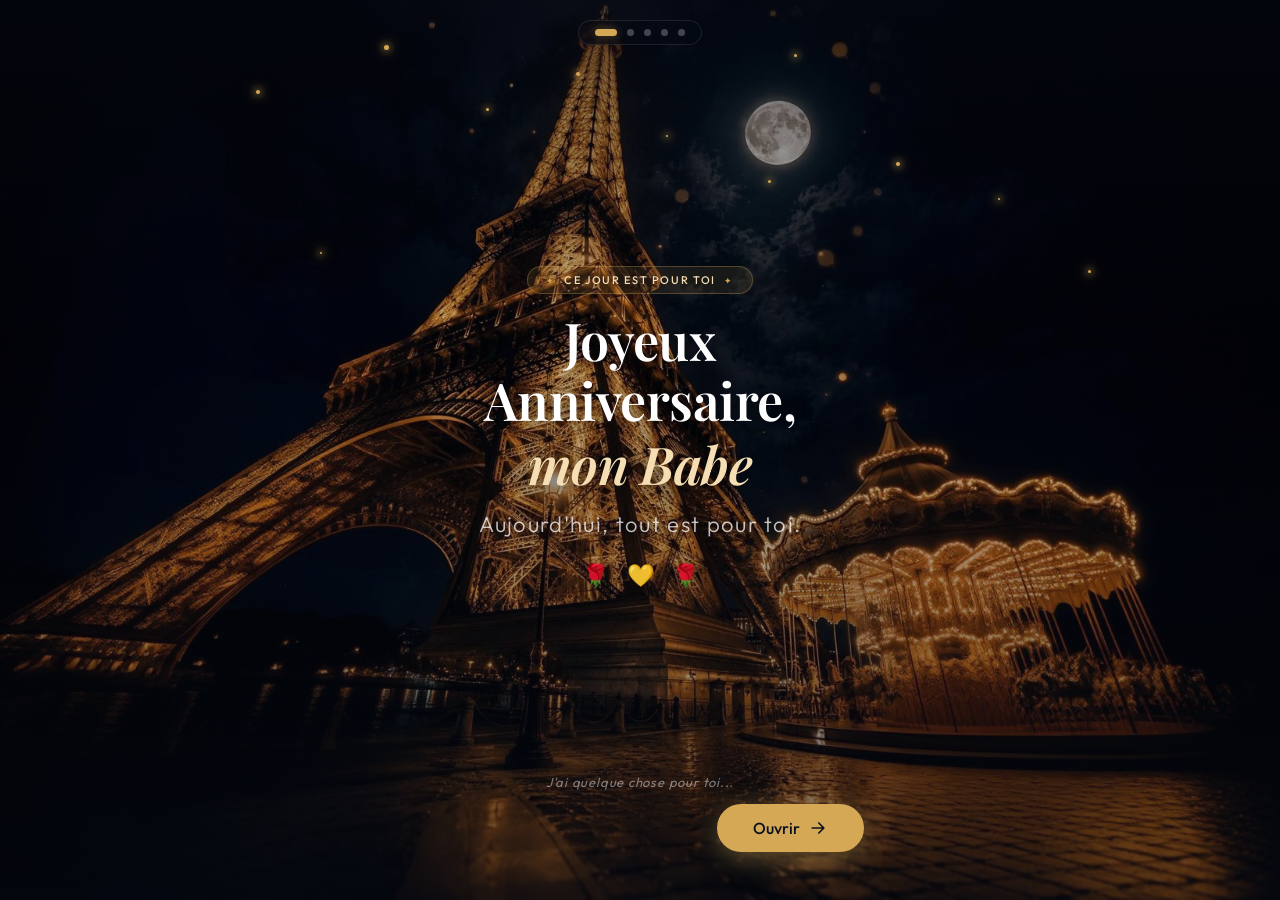
<file: app.html>
<!DOCTYPE html>
<html lang="en">
<head>
  <meta charset="UTF-8" />
  <meta name="viewport" content="width=device-width, initial-scale=1.0, viewport-fit=cover" />
  <meta name="description" content="A special birthday surprise crafted just for you, with love from Paris." />
  <title>Joyeux Anniversaire, mon Babe 🌹</title>
  <link rel="preconnect" href="https://fonts.googleapis.com" />
  <link rel="preconnect" href="https://fonts.gstatic.com" crossorigin />
  <link href="https://fonts.googleapis.com/css2?family=Outfit:wght@300;400;500;600;700&family=Inter:wght@300;400;500&family=Playfair+Display:ital,wght@0,400;0,600;1,400&display=swap" rel="stylesheet" />
  <link rel="stylesheet" href="style.css" />
</head>
<body>

  <!-- Background Layers -->
  <div class="bg-static" aria-hidden="true"></div>
  <div class="bg-sparkle" aria-hidden="true">
    <span class="sparkle-dot"></span><span class="sparkle-dot"></span>
    <span class="sparkle-dot"></span><span class="sparkle-dot"></span>
    <span class="sparkle-dot"></span><span class="sparkle-dot"></span>
    <span class="sparkle-dot"></span><span class="sparkle-dot"></span>
    <span class="sparkle-dot"></span><span class="sparkle-dot"></span>
    <span class="sparkle-dot"></span><span class="sparkle-dot"></span>
  </div>
  <div class="petals-container" id="petals-container" aria-hidden="true"></div>

  <!-- Page progress dots -->
  <nav class="page-progress" aria-label="Page navigation">
    <span class="dot dot--active" aria-label="Page 1: Welcome"></span>
    <span class="dot" aria-label="Page 2: Song"></span>
    <span class="dot" aria-label="Page 3: Cake"></span>
    <span class="dot" aria-label="Page 4: Letter"></span>
    <span class="dot" aria-label="Page 5: Surprise"></span>
  </nav>

  <main class="page-wrapper page-wrapper--hero">
    <div class="hero-content">
      <div class="hero-date-badge">
        <span class="hero-date-icon">✦</span>
        <span>Ce jour est pour toi</span>
        <span class="hero-date-icon">✦</span>
      </div>

      <h1 class="hero-title">
        Joyeux Anniversaire,<br/>
        <em class="hero-title-name">mon Babe</em>
      </h1>

      <p class="hero-subtitle">Aujourd'hui, tout est pour toi.</p>

      <div class="hero-hearts" aria-hidden="true">
        <span>🌹</span><span>💛</span><span>🌹</span>
      </div>
    </div>

    <!-- Navigation -->
    <div class="hero-nav">
      <p class="hero-nav-hint">J'ai quelque chose pour toi...</p>
      <a href="text.html" class="btn-next btn-next--hero" id="btn-enter" aria-label="Ouvrir la surprise">
        <span>Ouvrir</span>
        <svg width="20" height="20" viewBox="0 0 24 24" fill="none">
          <path d="M5 12h14M13 6l6 6-6 6" stroke="currentColor" stroke-width="2" stroke-linecap="round" stroke-linejoin="round"/>
        </svg>
      </a>
    </div>
  </main>

  <script src="script.js"></script>
</body>
</html>
</file>
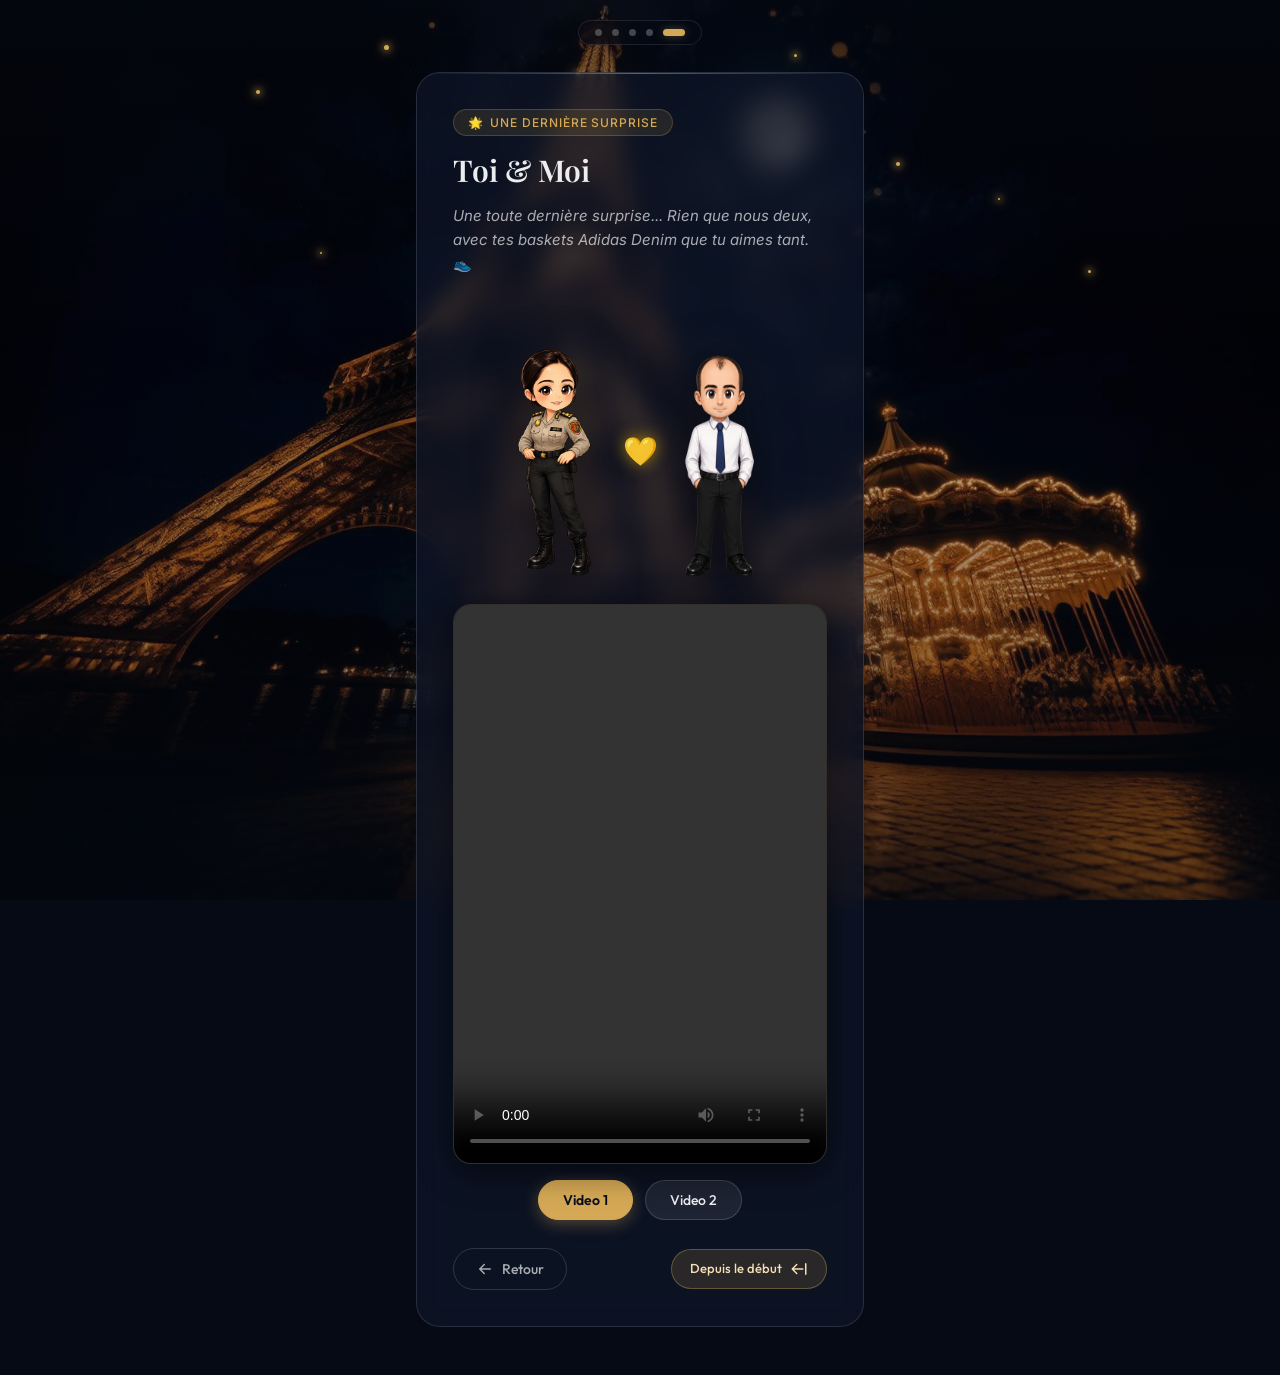
<file: chibi.html>
<!doctype html>
<html lang="en">
  <head>
    <meta charset="UTF-8" />
    <meta
      name="viewport"
      content="width=device-width, initial-scale=1.0, viewport-fit=cover"
    />
    <meta name="description" content="One last surprise — just you and me." />
    <title>Toi &amp; Moi 🌟</title>
    <link rel="preconnect" href="https://fonts.googleapis.com" />
    <link rel="preconnect" href="https://fonts.gstatic.com" crossorigin />
    <link
      href="https://fonts.googleapis.com/css2?family=Outfit:wght@300;400;500;600;700&family=Inter:wght@300;400;500&family=Playfair+Display:ital,wght@0,400;0,600;1,400&display=swap"
      rel="stylesheet"
    />
    <link rel="stylesheet" href="style.css" />
  </head>
  <body>
    <!-- Background Layers -->
    <div class="bg-static" aria-hidden="true"></div>
    <div class="bg-sparkle" aria-hidden="true">
      <span class="sparkle-dot"></span><span class="sparkle-dot"></span>
      <span class="sparkle-dot"></span><span class="sparkle-dot"></span>
      <span class="sparkle-dot"></span><span class="sparkle-dot"></span>
      <span class="sparkle-dot"></span><span class="sparkle-dot"></span>
      <span class="sparkle-dot"></span><span class="sparkle-dot"></span>
      <span class="sparkle-dot"></span><span class="sparkle-dot"></span>
    </div>
    <div
      class="petals-container"
      id="petals-container"
      aria-hidden="true"
    ></div>

    <!-- Page progress dots -->
    <nav class="page-progress" aria-label="Page navigation">
      <a href="app.html" class="dot" aria-label="Page 1: Welcome"></a>
      <a href="text.html" class="dot" aria-label="Page 2: Song"></a>
      <a href="cake.html" class="dot" aria-label="Page 3: Cake"></a>
      <a href="letter.html" class="dot" aria-label="Page 4: Letter"></a>
      <span class="dot dot--active" aria-label="Page 5: Surprise"></span>
    </nav>

    <main class="page-wrapper page-wrapper--card">
      <div class="glass-card page-card animate-enter">
        <div class="card-tag"><span>🌟</span> Une dernière surprise</div>
        <h1 class="card-title">Toi &amp; Moi</h1>
        <p class="card-lead">
          Une toute dernière surprise... Rien que nous deux, avec tes baskets
          Adidas Denim que tu aimes tant. 👟
        </p>

        <!-- Chibi couple display -->
        <div
          class="chibi-scene"
          id="chibi-scene"
          aria-label="Chibi couple illustration"
        >
          <div class="chibi-character chibi-character--girl">
            <img src="img/p2f.png" alt="Chibi Irene in Paris" />
          </div>
          <div class="chibi-heart-center" aria-hidden="true">
            <span class="chibi-heart">💛</span>
          </div>
          <div class="chibi-character chibi-character--boy">
            <img src="img/p1m.png" alt="Chibi Eugen" />
          </div>
        </div>

        <!-- Video players -->
        <div class="videos-container" style="margin-top: 16px">
          <div id="video-tab-1" class="video-wrapper">
            <div class="video-container">
              <video
                playsinline
                preload="metadata"
                controls
                aria-label="Special video surprise"
              >
                <source src="video/m1.mp4" type="video/mp4" />
                Your browser does not support the video tag.
              </video>
            </div>
          </div>

          <div id="video-tab-2" class="video-wrapper" style="display: none">
            <div class="video-container">
              <video
                playsinline
                preload="metadata"
                controls
                aria-label="Special video surprise"
              >
                <source src="video/m2.mp4" type="video/mp4" />
                Your browser does not support the video tag.
              </video>
            </div>
          </div>
        </div>

        <div class="video-tabs">
          <button class="video-tab-btn is-active" data-target="video-tab-1">
            Video 1
          </button>
          <button class="video-tab-btn" data-target="video-tab-2">
            Video 2
          </button>
        </div>

        <!-- Navigation -->
        <div class="card-nav">
          <a href="letter.html" class="btn-back" aria-label="Retour">
            <svg width="18" height="18" viewBox="0 0 24 24" fill="none">
              <path
                d="M19 12H5M11 6l-6 6 6 6"
                stroke="currentColor"
                stroke-width="2"
                stroke-linecap="round"
                stroke-linejoin="round"
              />
            </svg>
            <span>Retour</span>
          </a>
          <a
            href="index.html"
            class="btn-next btn-next--end"
            aria-label="Depuis le début"
          >
            <span>Depuis le début</span>
            <svg width="18" height="18" viewBox="0 0 24 24" fill="none">
              <path
                d="M17 12H3M9 6l-6 6 6 6M21 5v14"
                stroke="currentColor"
                stroke-width="2"
                stroke-linecap="round"
                stroke-linejoin="round"
              />
            </svg>
          </a>
        </div>
      </div>
    </main>

    <script src="script.js"></script>
  </body>
</html>
</file>
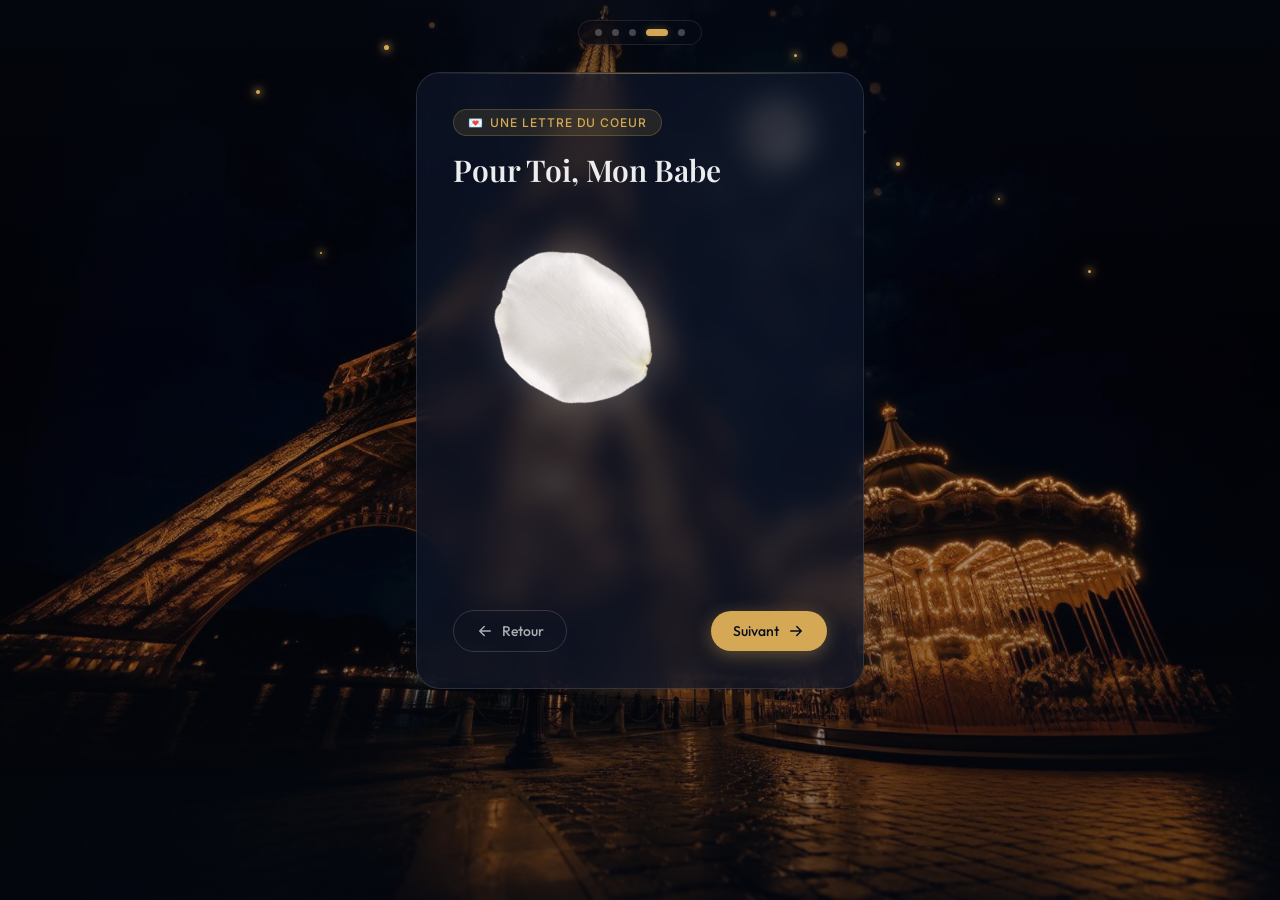
<file: letter.html>
<!doctype html>
<html lang="en">
  <head>
    <meta charset="UTF-8" />
    <meta
      name="viewport"
      content="width=device-width, initial-scale=1.0, viewport-fit=cover"
    />
    <meta
      name="description"
      content="A letter written just for you, from the heart."
    />
    <title>Une Lettre Pour Toi 💌</title>
    <link rel="preconnect" href="https://fonts.googleapis.com" />
    <link rel="preconnect" href="https://fonts.gstatic.com" crossorigin />
    <link
      href="https://fonts.googleapis.com/css2?family=Outfit:wght@300;400;500;600;700&family=Inter:wght@300;400;500&family=Playfair+Display:ital,wght@0,400;0,600;1,400&display=swap"
      rel="stylesheet"
    />
    <link rel="stylesheet" href="style.css" />
  </head>
  <body>
    <!-- Background Layers -->
    <div class="bg-static" aria-hidden="true"></div>
    <div class="bg-sparkle" aria-hidden="true">
      <span class="sparkle-dot"></span><span class="sparkle-dot"></span>
      <span class="sparkle-dot"></span><span class="sparkle-dot"></span>
      <span class="sparkle-dot"></span><span class="sparkle-dot"></span>
      <span class="sparkle-dot"></span><span class="sparkle-dot"></span>
      <span class="sparkle-dot"></span><span class="sparkle-dot"></span>
      <span class="sparkle-dot"></span><span class="sparkle-dot"></span>
    </div>
    <div
      class="petals-container"
      id="petals-container"
      aria-hidden="true"
    ></div>

    <!-- Page progress dots -->
    <nav class="page-progress" aria-label="Page navigation">
      <a href="app.html" class="dot" aria-label="Page 1: Welcome"></a>
      <a href="text.html" class="dot" aria-label="Page 2: Song"></a>
      <a href="cake.html" class="dot" aria-label="Page 3: Cake"></a>
      <span class="dot dot--active" aria-label="Page 4: Letter"></span>
      <span class="dot" aria-label="Page 5: Surprise"></span>
    </nav>

    <main class="page-wrapper page-wrapper--card">
      <div class="glass-card page-card animate-enter">
        <div class="card-tag"><span>💌</span> Une lettre du coeur</div>
        <h1 class="card-title">Pour Toi, Mon Babe</h1>

        <div class="petals-list">
          <div class="card-petal-content">
            <img
              class="card-petal-img"
              src="img/rose1.png"
              alt=""
              draggable="false"
            />
            <p class="card-petal-text">
              Chaque pétale porte <br />un peu de mon <br />amour pour <br />
              toi. 🌹
            </p>
          </div>

          <div class="card-petal-content">
            <img
              class="card-petal-img"
              src="img/rose1.png"
              alt=""
              draggable="false"
            />
            <p class="card-petal-text">
              Tu es la lumière <br />qui illumine <br />mes journées. ✨
            </p>
          </div>

          <div class="card-petal-content">
            <img
              class="card-petal-img"
              src="img/rose1.png"
              alt=""
              draggable="false"
            />
            <p class="card-petal-text">
              Même à distance, <br />mon cœur bat <br />seulement <br />pour
              toi. 💓
            </p>
          </div>
        </div>

        <!-- Navigation -->
        <div class="card-nav">
          <a href="cake.html" class="btn-back" aria-label="Retour">
            <svg width="18" height="18" viewBox="0 0 24 24" fill="none">
              <path
                d="M19 12H5M11 6l-6 6 6 6"
                stroke="currentColor"
                stroke-width="2"
                stroke-linecap="round"
                stroke-linejoin="round"
              />
            </svg>
            <span>Retour</span>
          </a>
          <a href="chibi.html" class="btn-next" aria-label="Prochaine surprise">
            <span>Suivant</span>
            <svg width="18" height="18" viewBox="0 0 24 24" fill="none">
              <path
                d="M5 12h14M13 6l6 6-6 6"
                stroke="currentColor"
                stroke-width="2"
                stroke-linecap="round"
                stroke-linejoin="round"
              />
            </svg>
          </a>
        </div>
      </div>
    </main>

    <script src="script.js"></script>
  </body>
</html>
</file>
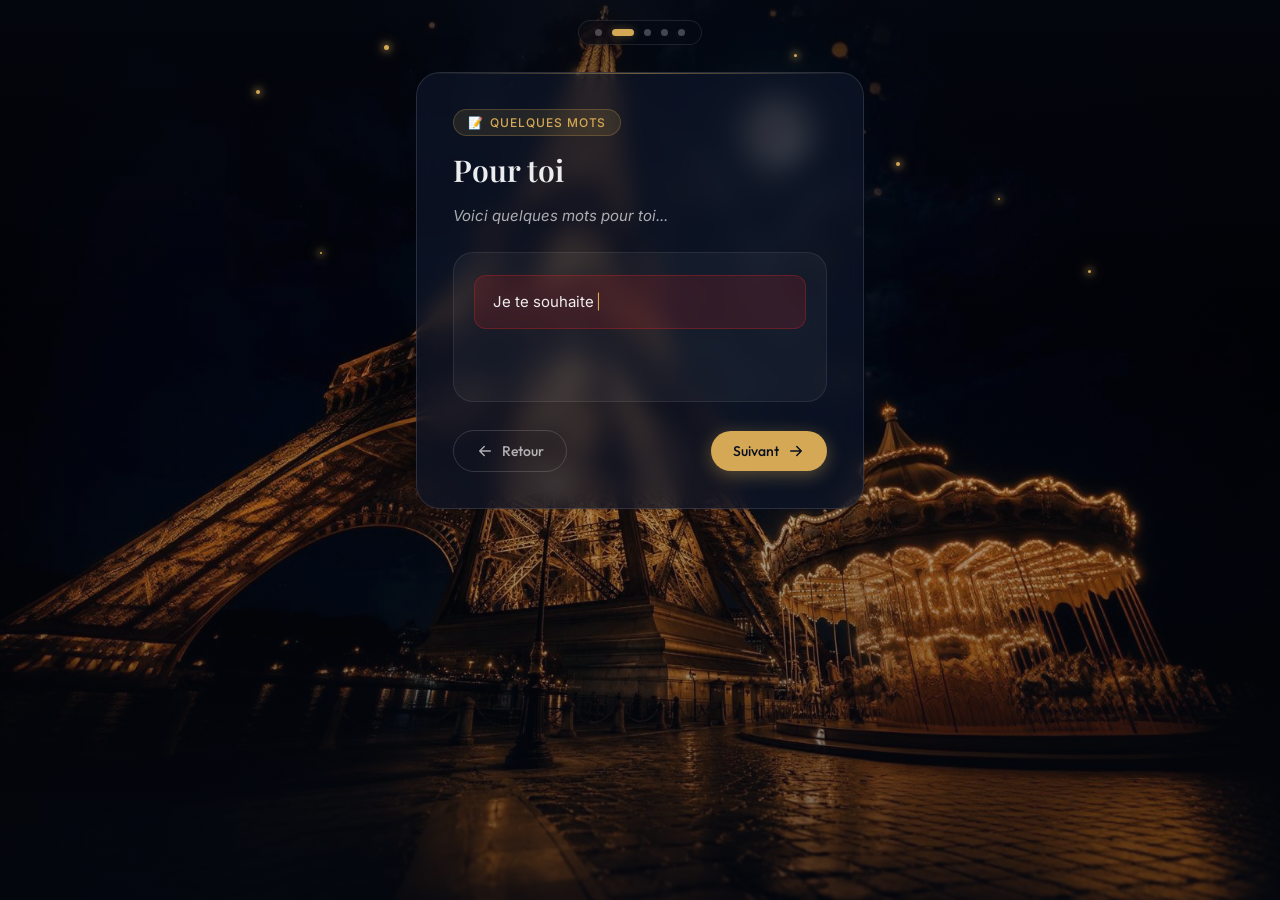
<file: text.html>
<!doctype html>
<html lang="en">
  <head>
    <meta charset="UTF-8" />
    <meta
      name="viewport"
      content="width=device-width, initial-scale=1.0, viewport-fit=cover"
    />
    <meta name="description" content="A song from the heart, just for you." />
    <title>Joyeux Anniversaire 🎵</title>
    <link rel="preconnect" href="https://fonts.googleapis.com" />
    <link rel="preconnect" href="https://fonts.gstatic.com" crossorigin />
    <link
      href="https://fonts.googleapis.com/css2?family=Outfit:wght@300;400;500;600;700&family=Inter:wght@300;400;500&family=Playfair+Display:ital,wght@0,400;0,600;1,400&display=swap"
      rel="stylesheet"
    />
    <link rel="stylesheet" href="style.css" />
  </head>
  <body>
    <!-- Background Layers -->
    <div class="bg-static" aria-hidden="true"></div>
    <div class="bg-sparkle" aria-hidden="true">
      <span class="sparkle-dot"></span><span class="sparkle-dot"></span>
      <span class="sparkle-dot"></span><span class="sparkle-dot"></span>
      <span class="sparkle-dot"></span><span class="sparkle-dot"></span>
      <span class="sparkle-dot"></span><span class="sparkle-dot"></span>
      <span class="sparkle-dot"></span><span class="sparkle-dot"></span>
      <span class="sparkle-dot"></span><span class="sparkle-dot"></span>
    </div>
    <div
      class="petals-container"
      id="petals-container"
      aria-hidden="true"
    ></div>

    <!-- Page progress dots -->
    <nav class="page-progress" aria-label="Page navigation">
      <a href="app.html" class="dot" aria-label="Page 1: Welcome"></a>
      <span class="dot dot--active" aria-label="Page 2: Song"></span>
      <span class="dot" aria-label="Page 3: Cake"></span>
      <span class="dot" aria-label="Page 4: Letter"></span>
      <span class="dot" aria-label="Page 5: Surprise"></span>
    </nav>

    <main class="page-wrapper page-wrapper--card">
      <div class="glass-card page-card animate-enter">
        <div class="card-tag"><span>📝</span> Quelques mots</div>
        <h1 class="card-title">Pour toi</h1>
        <p class="card-lead">Voici quelques mots pour toi...</p>

        <div class="typewriter-sequence" id="text-sequence">
          <div class="typewriter-block block-red">
            <p class="typewriter-text">
              Je te souhaite de toujours sourire, ton sourire brille plus que
              les étoiles. ✨
            </p>
          </div>
          <div class="typewriter-block block-white">
            <p class="typewriter-text">
              Je te souhaite de toujours rester aussi belle. 🌹
            </p>
          </div>
          <div class="typewriter-block block-blue">
            <p class="typewriter-text">
              Sois patiente et ne crois qu'aux bonnes choses. 💛
            </p>
          </div>
        </div>

        <!-- Navigation -->
        <div class="card-nav">
          <a href="app.html" class="btn-back" aria-label="Retour">
            <svg width="18" height="18" viewBox="0 0 24 24" fill="none">
              <path
                d="M19 12H5M11 6l-6 6 6 6"
                stroke="currentColor"
                stroke-width="2"
                stroke-linecap="round"
                stroke-linejoin="round"
              />
            </svg>
            <span>Retour</span>
          </a>
          <a href="cake.html" class="btn-next" aria-label="Surprise suivante">
            <span>Suivant</span>
            <svg width="18" height="18" viewBox="0 0 24 24" fill="none">
              <path
                d="M5 12h14M13 6l6 6-6 6"
                stroke="currentColor"
                stroke-width="2"
                stroke-linecap="round"
                stroke-linejoin="round"
              />
            </svg>
          </a>
        </div>
      </div>
    </main>

    <script src="script.js"></script>
  </body>
</html>
</file>
<file: style.css>
/* ============================================================
   HAPPY BIRTHDAY LANDING PAGE — STYLESHEET
   Mobile-First | 390×844px base viewport
   ============================================================ */

/* ── RESET & BASE ─────────────────────────────────────────── */
*, *::before, *::after {
  box-sizing: border-box;
  margin: 0;
  padding: 0;
}

html {
  scroll-behavior: smooth;
  max-width: 100%;
  overflow-x: hidden;
  font-size: 16px;
}

body {
  font-family: 'Inter', 'Outfit', sans-serif;
  background-color: #050a14;
  color: rgba(255, 255, 255, 0.92);
  max-width: 100%;
  overflow-x: hidden;
  min-height: 100vh;
  -webkit-font-smoothing: antialiased;
  -moz-osx-font-smoothing: grayscale;
}

/* ── CSS CUSTOM PROPERTIES ──────────────────────────────────── */
:root {
  --gold:       #D4A855;
  --gold-light: #F5DEB3;
  --gold-glow:  rgba(212, 168, 85, 0.35);
  --dark-deep:  #050a14;
  --dark-mid:   #0f172a;
  --card-bg:    rgba(15, 23, 42, 0.68);
  --card-border:rgba(255, 255, 255, 0.12);
  --text-main:  rgba(255, 255, 255, 0.92);
  --text-soft:  rgba(255, 255, 255, 0.65);
  --text-muted: rgba(255, 255, 255, 0.40);
  --radius-card:24px;
  --radius-btn: 50%;
  --blur-card:  blur(12px);
  --pad-card:   28px;
  --gap-section:56px;
}

/* ============================================================
   BACKGROUND LAYERS
   ============================================================ */

/* Z1 — Static Paris night background */
.bg-static {
  position: fixed;
  inset: 0;
  z-index: 1;
  background-image: url('img/bg.jpg');
  background-size: cover;
  background-position: center bottom;
  background-repeat: no-repeat;
}

/* Subtle dark vignette overlay */
.bg-static::after {
  content: '';
  position: absolute;
  inset: 0;
  background: linear-gradient(
    to bottom,
    rgba(5, 10, 20, 0.55) 0%,
    rgba(5, 10, 20, 0.20) 40%,
    rgba(5, 10, 20, 0.60) 100%
  );
}

/* Z2 — Sparkle / Stars layer */
.bg-sparkle {
  position: fixed;
  inset: 0;
  z-index: 2;
  pointer-events: none;
  overflow: hidden;
}

.sparkle-dot {
  position: absolute;
  border-radius: 50%;
  background: var(--gold);
  box-shadow: 0 0 6px 2px var(--gold-glow), 0 0 14px 4px rgba(212, 168, 85, 0.2);
  animation: sparklePulse var(--dur, 3s) ease-in-out var(--delay, 0s) infinite alternate;
}

/* Distribute sparkle dots across the Eiffel tower area and sky */
.sparkle-dot:nth-child(1)  { width: 3px; height: 3px; top: 12%; left: 38%; --dur: 2.8s; --delay: 0s;    }
.sparkle-dot:nth-child(2)  { width: 4px; height: 4px; top: 8%;  left: 45%; --dur: 3.5s; --delay: 0.7s;  }
.sparkle-dot:nth-child(3)  { width: 2px; height: 2px; top: 15%; left: 52%; --dur: 2.2s; --delay: 1.3s;  }
.sparkle-dot:nth-child(4)  { width: 5px; height: 5px; top: 5%;  left: 30%; --dur: 4.0s; --delay: 0.3s;  }
.sparkle-dot:nth-child(5)  { width: 3px; height: 3px; top: 20%; left: 60%; --dur: 3.1s; --delay: 1.8s;  }
.sparkle-dot:nth-child(6)  { width: 2px; height: 2px; top: 28%; left: 25%; --dur: 2.5s; --delay: 0.5s;  }
.sparkle-dot:nth-child(7)  { width: 4px; height: 4px; top: 18%; left: 70%; --dur: 3.8s; --delay: 2.1s;  }
.sparkle-dot:nth-child(8)  { width: 2px; height: 2px; top: 35%; left: 48%; --dur: 2.9s; --delay: 1.0s;  }
.sparkle-dot:nth-child(9)  { width: 3px; height: 3px; top: 6%;  left: 62%; --dur: 3.3s; --delay: 1.5s;  }
.sparkle-dot:nth-child(10) { width: 2px; height: 2px; top: 22%; left: 78%; --dur: 2.6s; --delay: 0.8s;  }
.sparkle-dot:nth-child(11) { width: 4px; height: 4px; top: 10%; left: 20%; --dur: 4.2s; --delay: 2.5s;  }
.sparkle-dot:nth-child(12) { width: 3px; height: 3px; top: 30%; left: 85%; --dur: 3.0s; --delay: 0.2s;  }

/* Z3 — Petals container */
.petals-container {
  position: fixed;
  inset: 0;
  z-index: 3;
  pointer-events: none;
  overflow: hidden;
}

.petal {
  position: absolute;
  top: -40px;
  border-radius: 15% 85% 15% 85%;
  background: rgba(255, 255, 255, 0.18);
  box-shadow: inset 0 0 6px rgba(255, 220, 220, 0.3);
  pointer-events: none;
  will-change: transform, opacity;
  animation: petalFall var(--fall-dur, 8s) var(--fall-delay, 0s) ease-in forwards;
}

/* ============================================================
   ANIMATIONS
   ============================================================ */

@keyframes sparklePulse {
  0%   { opacity: 0.15; transform: scale(0.8); }
  100% { opacity: 0.90; transform: scale(1.3); }
}

@keyframes petalFall {
  0% {
    transform: translateY(-40px) translateX(0) rotateZ(0deg);
    opacity: 0.8;
  }
  80% {
    opacity: 0.6;
  }
  100% {
    transform: translateY(110vh) translateX(var(--sway, 60px)) rotateZ(var(--spin, 360deg));
    opacity: 0;
  }
}

@keyframes fadeInUp {
  from { opacity: 0; transform: translateY(32px); }
  to   { opacity: 1; transform: translateY(0); }
}

@keyframes fadeIn {
  from { opacity: 0; }
  to   { opacity: 1; }
}

@keyframes scrollBounce {
  0%, 100% { transform: translateY(0); opacity: 0.7; }
  50%       { transform: translateY(8px); opacity: 1; }
}

@keyframes heartPop {
  0%, 100% { transform: scale(1); }
  50%       { transform: scale(1.25); }
}

@keyframes chibiBob {
  0%, 100% { transform: translateY(0px); }
  50%       { transform: translateY(-8px); }
}

@keyframes glowPulse {
  0%, 100% { box-shadow: 0 0 20px var(--gold-glow), 0 8px 32px rgba(0,0,0,0.4); }
  50%       { box-shadow: 0 0 40px var(--gold-glow), 0 8px 48px rgba(0,0,0,0.5); }
}

@keyframes revealSection {
  from { opacity: 0; transform: translateY(40px); }
  to   { opacity: 1; transform: translateY(0); }
}

/* ============================================================
   MULTI-PAGE LAYOUT
   ============================================================ */

/* Full-screen page wrapper */
.page-wrapper {
  position: relative;
  z-index: 4;
  width: 100%;
  min-height: 100svh;
  display: flex;
  flex-direction: column;
  align-items: center;
  justify-content: center;
  padding: 72px 16px 32px; /* top: space for progress dots */
  max-width: 480px;
  margin: 0 auto;
  box-sizing: border-box;
}

/* Hero page: center everything, no scrolling */
.page-wrapper--hero {
  justify-content: space-between;
  text-align: center;
  padding-top: 80px;
  padding-bottom: 48px;
}

/* Card pages: top-aligned with vertical scroll for long content */
.page-wrapper--card {
  justify-content: flex-start;
  padding-top: 72px;
  padding-bottom: 48px;
}

/* ── Page-level card ──────────────────────────────────────── */
.page-card {
  width: 100%;
  animation: glowPulse 5s ease-in-out infinite;
}

/* ── Enter animation ──────────────────────────────────────── */
.animate-enter {
  animation: pageEnter 0.55s cubic-bezier(0.22, 1, 0.36, 1) forwards, glowPulse 5s 0.55s ease-in-out infinite;
  opacity: 0;
}

@keyframes pageEnter {
  from { opacity: 0; transform: translateY(24px) scale(0.98); }
  to   { opacity: 1; transform: translateY(0)   scale(1); }
}

/* ============================================================
   PAGE PROGRESS DOTS
   ============================================================ */

.page-progress {
  position: fixed;
  top: 20px;
  left: 50%;
  transform: translateX(-50%);
  z-index: 10;
  display: flex;
  align-items: center;
  gap: 10px;
  padding: 8px 16px;
  background: rgba(5, 10, 20, 0.55);
  backdrop-filter: blur(10px);
  -webkit-backdrop-filter: blur(10px);
  border: 1px solid rgba(255,255,255,0.1);
  border-radius: 999px;
}

.dot {
  display: block;
  width: 7px;
  height: 7px;
  border-radius: 50%;
  background: rgba(255, 255, 255, 0.25);
  transition: background 0.3s ease, transform 0.3s ease, width 0.3s ease;
  text-decoration: none;
  flex-shrink: 0;
}

a.dot:hover {
  background: rgba(212, 168, 85, 0.6);
  transform: scale(1.2);
}

.dot--active {
  width: 22px;
  border-radius: 4px;
  background: var(--gold);
  box-shadow: 0 0 8px var(--gold-glow);
}

/* ============================================================
   NAVIGATION BUTTONS
   ============================================================ */

/* Card pages nav row (Back + Next) */
.card-nav {
  display: flex;
  align-items: center;
  justify-content: space-between;
  margin-top: 28px;
  gap: 12px;
}

/* Shared button base */
.btn-next,
.btn-back {
  display: inline-flex;
  align-items: center;
  gap: 8px;
  font-family: 'Outfit', sans-serif;
  font-size: 14px;
  font-weight: 500;
  border-radius: 999px;
  padding: 11px 22px;
  cursor: pointer;
  text-decoration: none;
  transition: transform 0.2s ease, box-shadow 0.2s ease, background 0.2s ease;
  border: none;
  line-height: 1;
}

/* Primary: Next */
.btn-next {
  background: var(--gold);
  color: #0a0f1e;
  box-shadow: 0 4px 18px rgba(212, 168, 85, 0.4);
  margin-left: auto;
}

.btn-next:hover {
  background: var(--gold-light);
  box-shadow: 0 6px 28px rgba(212, 168, 85, 0.6);
  transform: translateX(2px);
}

/* Ghost: Back */
.btn-back {
  background: transparent;
  color: var(--text-soft);
  border: 1px solid rgba(255,255,255,0.15);
}

.btn-back:hover {
  background: rgba(255,255,255,0.06);
  color: var(--text-main);
  transform: translateX(-2px);
}

/* ── Hero page: big entry button ──────────────────────────── */
.hero-nav {
  display: flex;
  flex-direction: column;
  align-items: center;
  gap: 14px;
  width: 100%;
}

.hero-nav-hint {
  font-family: 'Outfit', sans-serif;
  font-size: 13px;
  letter-spacing: 0.06em;
  color: rgba(255,255,255,0.45);
  font-style: italic;
}

.btn-next--hero {
  font-size: 16px;
  padding: 14px 36px;
  box-shadow: 0 6px 28px rgba(212, 168, 85, 0.45);
  animation: heroButtonPulse 2.5s ease-in-out infinite;
}

@keyframes heroButtonPulse {
  0%, 100% { box-shadow: 0 6px 28px rgba(212, 168, 85, 0.45); }
  50%       { box-shadow: 0 8px 40px rgba(212, 168, 85, 0.70); }
}

/* ── Final page: loop-back button ─────────────────────────── */
.btn-next--end {
  background: rgba(212, 168, 85, 0.15);
  color: var(--gold-light);
  border: 1px solid rgba(212, 168, 85, 0.35);
  box-shadow: none;
  font-size: 13px;
  padding: 10px 18px;
  margin-left: auto;
}

.btn-next--end:hover {
  background: rgba(212, 168, 85, 0.25);
  transform: none;
}

/* Keep old single-page compat classes just in case */
.main-wrapper {
  display: none;
}

.section {
  display: none;
}

.reveal-section {
  opacity: 0;
  transform: translateY(40px);
  transition: opacity 0.8s ease, transform 0.8s ease;
}

.reveal-section.revealed {
  opacity: 1;
  transform: translateY(0);
}


/* ============================================================
   GLASSMORPHISM CARD
   ============================================================ */

.glass-card {
  background: var(--card-bg);
  backdrop-filter: var(--blur-card);
  -webkit-backdrop-filter: var(--blur-card);
  border: 1px solid var(--card-border);
  border-radius: var(--radius-card);
  padding: var(--pad-card);
  position: relative;
  overflow: hidden;
}

.glass-card::before {
  content: '';
  position: absolute;
  top: 0; left: 0; right: 0;
  height: 1px;
  background: linear-gradient(90deg, transparent, rgba(212, 168, 85, 0.5), transparent);
}

.card-tag {
  display: inline-flex;
  align-items: center;
  gap: 6px;
  font-family: 'Inter', sans-serif;
  font-size: 12px;
  font-weight: 500;
  letter-spacing: 0.08em;
  text-transform: uppercase;
  color: var(--gold);
  background: rgba(212, 168, 85, 0.12);
  border: 1px solid rgba(212, 168, 85, 0.25);
  border-radius: 999px;
  padding: 5px 14px;
  margin-bottom: 16px;
}

.card-title {
  font-family: 'Playfair Display', serif;
  font-size: clamp(22px, 6vw, 30px);
  font-weight: 600;
  color: var(--text-main);
  margin-bottom: 14px;
  line-height: 1.25;
}

.card-lead {
  font-family: 'Inter', sans-serif;
  font-size: 15px;
  color: var(--text-soft);
  line-height: 1.6;
  margin-bottom: 24px;
  font-style: italic;
}

/* ============================================================
   HERO PAGE CONTENT
   ============================================================ */

.hero-content {
  flex: 1;
  display: flex;
  flex-direction: column;
  align-items: center;
  justify-content: center;
  gap: 16px;
  animation: fadeInUp 1.5s ease forwards;
  width: 100%;
}

.hero-date-badge {
  display: inline-flex;
  align-items: center;
  gap: 8px;
  font-family: 'Outfit', sans-serif;
  font-size: 11px;
  font-weight: 500;
  letter-spacing: 0.15em;
  text-transform: uppercase;
  color: var(--gold-light);
  background: rgba(212, 168, 85, 0.10);
  border: 1px solid rgba(212, 168, 85, 0.30);
  border-radius: 999px;
  padding: 6px 18px;
}

.hero-date-icon {
  font-size: 9px;
  color: var(--gold);
}

.hero-title {
  font-family: 'Playfair Display', serif;
  font-size: clamp(36px, 10vw, 56px);
  font-weight: 600;
  line-height: 1.15;
  color: #ffffff;
  text-shadow: 0 4px 24px rgba(0, 0, 0, 0.6), 0 0 60px rgba(212, 168, 85, 0.15);
  letter-spacing: -0.01em;
}

.hero-title-name {
  font-style: italic;
  color: var(--gold-light);
  display: block;
  margin-top: 4px;
}

.hero-subtitle {
  font-family: 'Outfit', sans-serif;
  font-size: clamp(16px, 4.5vw, 22px);
  font-weight: 300;
  letter-spacing: 0.06em;
  color: rgba(255, 255, 255, 0.75);
  text-shadow: 0 2px 12px rgba(0, 0, 0, 0.5);
}

.hero-hearts {
  display: flex;
  gap: 18px;
  font-size: 22px;
  margin-top: 8px;
}

.hero-hearts span {
  animation: heartPop 2.5s ease-in-out infinite;
}

.hero-hearts span:nth-child(1) { animation-delay: 0s; }
.hero-hearts span:nth-child(2) { animation-delay: 0.5s; }
.hero-hearts span:nth-child(3) { animation-delay: 1s; }


.letter-body {
  display: flex;
  flex-direction: column;
  gap: 16px;
}

.letter-body p {
  font-family: 'Inter', sans-serif;
  font-size: clamp(15px, 4vw, 17px);
  line-height: 1.72;
  color: rgba(255, 255, 255, 0.88);
  text-align: left;
}

.letter-closing {
  font-style: italic;
  color: rgba(255, 255, 255, 0.75) !important;
  border-top: 1px solid rgba(212, 168, 85, 0.2);
  padding-top: 16px;
  margin-top: 8px;
}

.letter-signature {
  font-family: 'Playfair Display', serif !important;
  font-size: 17px !important;
  color: var(--gold-light) !important;
  text-align: right !important;
}

.letter-signature em {
  font-size: 20px;
}

/* ============================================================
   SECTION 3 — AUDIO PLAYER
   ============================================================ */

.audio-player {
  display: flex;
  flex-direction: column;
  gap: 20px;
  background: rgba(255, 255, 255, 0.04);
  border: 1px solid rgba(255, 255, 255, 0.08);
  border-radius: 20px;
  padding: 22px 20px;
}

.audio-player__track-info {
  display: flex;
  align-items: center;
  gap: 16px;
}

.audio-player__album-art {
  width: 56px;
  height: 56px;
  border-radius: 14px;
  background: linear-gradient(135deg, rgba(212, 168, 85, 0.3), rgba(212, 168, 85, 0.08));
  border: 1px solid rgba(212, 168, 85, 0.25);
  display: flex;
  align-items: center;
  justify-content: center;
  font-size: 22px;
  flex-shrink: 0;
}

.audio-player__meta {
  display: flex;
  flex-direction: column;
  gap: 4px;
}

.audio-player__song-name {
  font-family: 'Outfit', sans-serif;
  font-size: 16px;
  font-weight: 600;
  color: var(--text-main);
}

.audio-player__artist {
  font-family: 'Inter', sans-serif;
  font-size: 13px;
  color: var(--gold);
  font-weight: 400;
}

.audio-player__progress-wrapper {
  display: flex;
  flex-direction: column;
  gap: 8px;
}

.audio-player__progress-bar {
  position: relative;
  height: 4px;
  background: rgba(255, 255, 255, 0.12);
  border-radius: 99px;
  overflow: visible;
}

.audio-player__progress-fill {
  position: absolute;
  top: 0; left: 0;
  height: 100%;
  background: linear-gradient(90deg, var(--gold), var(--gold-light));
  border-radius: 99px;
  width: 0%;
  transition: width 0.25s linear;
  pointer-events: none;
}

.audio-player__range {
  position: absolute;
  top: 50%;
  left: 0;
  transform: translateY(-50%);
  width: 100%;
  height: 20px;
  opacity: 0;
  cursor: pointer;
  margin: 0;
  padding: 0;
  appearance: none;
  -webkit-appearance: none;
  background: transparent;
}

.audio-player__time {
  display: flex;
  justify-content: space-between;
  font-family: 'Inter', sans-serif;
  font-size: 12px;
  font-variant-numeric: tabular-nums;
  color: var(--text-muted);
}

.audio-player__controls {
  display: flex;
  justify-content: center;
  align-items: center;
}

/* Round Play/Pause button */
.audio-btn--play {
  width: 68px;
  height: 68px;
  border-radius: 50%;
  background: rgba(255, 255, 255, 0.95);
  border: none;
  cursor: pointer;
  display: flex;
  align-items: center;
  justify-content: center;
  color: #0f172a;
  box-shadow: 0 4px 24px rgba(212, 168, 85, 0.35), 0 2px 8px rgba(0,0,0,0.3);
  transition: transform 0.2s ease, box-shadow 0.2s ease, background 0.2s ease;
  position: relative;
  overflow: hidden;
}

.audio-btn--play::before {
  content: '';
  position: absolute;
  inset: 0;
  border-radius: 50%;
  background: radial-gradient(circle at 35% 35%, rgba(255,255,255,0.6), transparent 65%);
}

.audio-btn--play:active {
  transform: scale(0.94);
}

.audio-btn--play:hover {
  background: #fff;
  box-shadow: 0 6px 32px rgba(212, 168, 85, 0.55), 0 4px 12px rgba(0,0,0,0.4);
  transform: scale(1.04);
}

/* ============================================================
   SECTION 4 — CHIBI SCENE + VIDEO
   ============================================================ */

.chibi-scene {
  position: relative;
  margin: 0 0 24px;
  height: 280px;
  display: flex;
  align-items: flex-end;
  justify-content: center;
  gap: 4px;
}

.chibi-character {
  width: 46%;
  height: 100%;
  display: flex;
  align-items: flex-end;
  justify-content: center;
}

.chibi-character img {
  display: block;
  filter: drop-shadow(0 8px 24px rgba(0,0,0,0.5));
  animation: chibiBob 4s ease-in-out infinite;
}

/* Both images are portrait — equal sizing */
.chibi-character--girl img {
  height: 85%;
  width: auto;
}

.chibi-character--boy img {
  height: 85%;
  width: auto;
  animation-delay: 0.8s;
}

.chibi-heart-center {
  position: absolute;
  bottom: 40%;
  left: 50%;
  transform: translateX(-50%);
  z-index: 2;
  pointer-events: none;
}

.chibi-heart {
  font-size: 28px;
  display: block;
  animation: heartPop 1.8s ease-in-out infinite;
  filter: drop-shadow(0 0 8px rgba(255, 200, 0, 0.6));
}

/* Video container */
.video-wrapper {
  margin-top: 8px;
}

.video-container {
  position: relative;
  width: 100%;
  aspect-ratio: 9 / 16;
  max-height: 480px;
  border-radius: 18px;
  overflow: hidden;
  background: #0a0f1e;
  border: 1px solid rgba(212, 168, 85, 0.2);
  box-shadow: 0 8px 32px rgba(0,0,0,0.5);
}

.video-container video {
  width: 100%;
  height: 100%;
  object-fit: cover;
}

.video-play-btn {
  position: absolute;
  top: 50%; left: 50%;
  transform: translate(-50%, -50%);
  width: 72px;
  height: 72px;
  border-radius: 50%;
  background: rgba(255, 255, 255, 0.92);
  border: none;
  cursor: pointer;
  display: flex;
  align-items: center;
  justify-content: center;
  color: #0f172a;
  box-shadow: 0 4px 28px rgba(0,0,0,0.5);
  transition: transform 0.2s ease, opacity 0.3s ease;
  z-index: 5;
}

.video-play-btn:hover {
  transform: translate(-50%, -50%) scale(1.08);
}

.video-play-btn.hidden {
  opacity: 0;
  pointer-events: none;
}

/* ============================================================
   VIDEO TABS
   ============================================================ */
.video-tabs {
  display: flex;
  gap: 12px;
  justify-content: center;
  margin-top: 16px;
}

.video-tab-btn {
  background: rgba(255, 255, 255, 0.08);
  color: var(--text-main);
  border: 1px solid rgba(255, 255, 255, 0.15);
  padding: 10px 24px;
  border-radius: 999px;
  font-family: 'Outfit', sans-serif;
  font-size: 14px;
  font-weight: 500;
  cursor: pointer;
  transition: all 0.2s ease;
}

.video-tab-btn:hover {
  background: rgba(255, 255, 255, 0.15);
}

.video-tab-btn.is-active {
  background: var(--gold);
  color: #0a0f1e;
  border-color: var(--gold);
  box-shadow: 0 4px 16px rgba(212, 168, 85, 0.35);
  font-weight: 600;
}

/* ============================================================
   FOOTER
   ============================================================ */

.site-footer {
  text-align: center;
  padding: 40px 16px 60px;
  display: flex;
  flex-direction: column;
  gap: 8px;
}

.footer-text {
  font-family: 'Outfit', sans-serif;
  font-size: 14px;
  color: rgba(255, 255, 255, 0.5);
  letter-spacing: 0.04em;
}

.footer-sub {
  font-family: 'Playfair Display', serif;
  font-size: 13px;
  font-style: italic;
  color: var(--gold);
  opacity: 0.7;
}

/* ============================================================
   RESPONSIVE — TABLET BREAKPOINT
   ============================================================ */

@media (min-width: 600px) {
  :root {
    --pad-card: 36px;
    --gap-section: 72px;
  }

  .hero-title {
    font-size: 52px;
  }

  .chibi-character img {
    width: 190px;
  }

  .video-container {
    max-height: 560px;
  }
}

/* ============================================================
   IOS SAFARI FIXES
   ============================================================ */

@supports not (backdrop-filter: blur(1px)) {
  .glass-card {
    background: rgba(5, 10, 30, 0.88);
  }
}

/* Prevent overscroll bounce from ruining the fixed bg */
@supports (-webkit-touch-callout: none) {
  .bg-static {
    background-attachment: scroll;
  }
}

/* ============================================================
   AUDIO RANGE INPUT CROSS-BROWSER
   ============================================================ */

.audio-player__range::-webkit-slider-thumb {
  -webkit-appearance: none;
  width: 14px;
  height: 14px;
  border-radius: 50%;
  background: var(--gold);
  cursor: pointer;
  box-shadow: 0 0 6px rgba(212, 168, 85, 0.6);
}

.audio-player__range::-moz-range-thumb {
  width: 14px;
  height: 14px;
  border-radius: 50%;
  background: var(--gold);
  border: none;
  cursor: pointer;
}

/* Scrollbar styling */
::-webkit-scrollbar { width: 4px; }
::-webkit-scrollbar-track { background: transparent; }
::-webkit-scrollbar-thumb { background: rgba(212, 168, 85, 0.3); border-radius: 99px; }

/* ============================================================
   ROSE PETAL CARD CONTENT (letter.html)
   ============================================================ */

.petals-list {
  position: relative;
  width: 100%;
  max-width: 360px;
  aspect-ratio: 1 / 1;
  margin: 20px auto 40px;
}

.card-petal-content {
  position: absolute;
  display: flex;
  align-items: center;
  justify-content: center;
  width: 65%; /* Increased from 50%, roughly 30% larger */
  aspect-ratio: 1 / 1;
  /* Continuous gentle float */
  --base-rot: 0deg;
  animation: cardPetalFloat 7s ease-in-out infinite;
}

/* Top Left */
.card-petal-content:nth-child(1) { 
  top: 0; 
  left: -2%; 
  --base-rot: 3deg; 
  animation-delay: 0s; 
}

/* Top Right */
.card-petal-content:nth-child(2) { 
  top: 0; 
  right: -2%; 
  --base-rot: -4deg; 
  animation-delay: -1.5s; 
}

/* Bottom Center (Heart tip) */
.card-petal-content:nth-child(3) { 
  top: 48%; /* Overlaps the top two petals */
  left: 17.5%; /* (100% - 65%) / 2 = perfectly centered */
  --base-rot: 2deg; 
  animation-delay: -3s; 
}

@keyframes cardPetalFloat {
  0%, 100% { transform: translateY(0px) rotate(var(--base-rot)); }
  50%      { transform: translateY(-8px) rotate(calc(var(--base-rot) + 2deg)); }
}

.card-petal-img {
  position: absolute;
  width: 100%;
  height: 100%;
  object-fit: contain;
  filter: drop-shadow(0 4px 16px rgba(255, 240, 230, 0.15));
  opacity: 0;
  transform-origin: center center;
}

/* 1: Top Left */
.card-petal-content.is-active:nth-child(1) .card-petal-img {
  animation: cardPetalGrow1 1.8s cubic-bezier(0.25, 1, 0.5, 1) forwards;
}

/* 2: Top Right */
.card-petal-content.is-active:nth-child(2) .card-petal-img {
  animation: cardPetalGrow2 1.8s cubic-bezier(0.25, 1, 0.5, 1) forwards;
}

/* 3: Bottom Center */
.card-petal-content.is-active:nth-child(3) .card-petal-img {
  animation: cardPetalGrow3 1.8s cubic-bezier(0.25, 1, 0.5, 1) forwards;
}

/* Rotates to -45deg (315deg) */
@keyframes cardPetalGrow1 {
  0% {
    transform: translate(-60vw, -40vh) scale(0.08) rotate(-260deg);
    opacity: 0;
    filter: drop-shadow(0 0 8px rgba(255,240,230,0.1)) blur(6px);
  }
  30% {
    opacity: 1;
    filter: drop-shadow(0 0 20px rgba(255,240,230,0.4)) blur(2px);
  }
  60% {
    transform: translate(15px, 10px) scale(1.05) rotate(305deg);
  }
  100% {
    transform: translate(0, 0) scale(1) rotate(315deg);
    opacity: 1;
    filter: drop-shadow(0 6px 20px rgba(255, 240, 230, 0.25)) blur(0px);
  }
}

/* Rotates to 45deg (405deg) */
@keyframes cardPetalGrow2 {
  0% {
    transform: translate(60vw, -40vh) scale(0.08) rotate(260deg);
    opacity: 0;
    filter: drop-shadow(0 0 8px rgba(255,240,230,0.1)) blur(6px);
  }
  30% {
    opacity: 1;
    filter: drop-shadow(0 0 20px rgba(255,240,230,0.4)) blur(2px);
  }
  60% {
    transform: translate(-15px, 10px) scale(1.05) rotate(415deg);
  }
  100% {
    transform: translate(0, 0) scale(1) rotate(405deg);
    opacity: 1;
    filter: drop-shadow(0 6px 20px rgba(255, 240, 230, 0.25)) blur(0px);
  }
}

/* Rotates to 180deg (540deg) */
@keyframes cardPetalGrow3 {
  0% {
    transform: translate(-40vw, 50vh) scale(0.08) rotate(180deg);
    opacity: 0;
    filter: drop-shadow(0 0 8px rgba(255,240,230,0.1)) blur(6px);
  }
  30% {
    opacity: 1;
    filter: drop-shadow(0 0 20px rgba(255,240,230,0.4)) blur(2px);
  }
  60% {
    transform: translate(0, -15px) scale(1.05) rotate(530deg);
  }
  100% {
    transform: translate(0, 0) scale(1) rotate(540deg);
    opacity: 1;
    filter: drop-shadow(0 6px 20px rgba(255, 240, 230, 0.25)) blur(0px);
  }
}

.card-petal-text {
  position: relative;
  z-index: 2;
  text-align: center;
  font-family: 'Playfair Display', serif;
  font-size: clamp(12px, 3.5vw, 15px); /* Adjusted size to fit the dual-column layout */
  font-weight: 600;
  font-style: italic;
  color: #3a151b;
  line-height: 1.45;
  padding: 0 12%;
  margin: 0;
  opacity: 0;
  /* Text fades in gently from a blur */
  animation: cardPetalTextReveal 1.2s cubic-bezier(0.34, 1.56, 0.64, 1) forwards;
}

@keyframes cardPetalTextReveal {
  0% { 
    opacity: 0; 
    transform: translateY(12px) scale(0.95); 
    filter: blur(4px);
  }
  100% { 
    opacity: 1; 
    transform: translateY(0) scale(1); 
    filter: blur(0);
  }
}

/* Staggered Delays for Sequential Animation */

/* Petal 1 */
.card-petal-content:nth-child(1) .card-petal-img { animation-delay: 0.5s; }
.card-petal-content:nth-child(1) .card-petal-text { animation-delay: 1.6s; }

/* Petal 2 */
.card-petal-content:nth-child(2) .card-petal-img { animation-delay: 2.2s; }
.card-petal-content:nth-child(2) .card-petal-text { animation-delay: 3.3s; }

/* Petal 3 */
.card-petal-content:nth-child(3) .card-petal-img { animation-delay: 3.9s; }
.card-petal-content:nth-child(3) .card-petal-text { animation-delay: 5.0s; }

/* Petal 4 */
.card-petal-content:nth-child(4) .card-petal-img { animation-delay: 5.6s; }
.card-petal-content:nth-child(4) .card-petal-text { animation-delay: 6.7s; }

/* Petal 5 */
.card-petal-content:nth-child(5) .card-petal-img { animation-delay: 7.3s; }
.card-petal-content:nth-child(5) .card-petal-text { animation-delay: 8.4s; }

/* ============================================================
   TYPEWRITER SEQUENCE (text.html)
   ============================================================ */
.typewriter-sequence {
  display: flex;
  flex-direction: column;
  gap: 16px;
  background: rgba(255, 255, 255, 0.04);
  border: 1px solid rgba(255, 255, 255, 0.08);
  border-radius: 20px;
  padding: 22px 20px;
  min-height: 150px;
}

.typewriter-block {
  display: none; /* hidden until active */
}

.typewriter-block.is-active {
  display: block;
}

.typewriter-text {
  font-family: 'Inter', sans-serif;
  font-size: 15px;
  line-height: 1.6;
  color: var(--text-main);
}

.typewriter-text.is-typing::after {
  content: '|';
  color: var(--gold);
  animation: blink 1s step-end infinite;
  display: inline-block;
  margin-left: 2px;
}

@keyframes blink {
  0%, 100% { opacity: 1; }
  50% { opacity: 0; }
}

/* ============================================================
   FRENCH FLAG TYPEWRITER BLOCKS
   ============================================================ */
.block-red {
  background: rgba(220, 38, 38, 0.15);
  border: 1px solid rgba(220, 38, 38, 0.3);
  border-radius: 12px;
  padding: 14px 18px;
}

.block-white {
  background: rgba(255, 255, 255, 0.1);
  border: 1px solid rgba(255, 255, 255, 0.2);
  border-radius: 12px;
  padding: 14px 18px;
}

.block-blue {
  background: rgba(37, 99, 235, 0.15);
  border: 1px solid rgba(37, 99, 235, 0.3);
  border-radius: 12px;
  padding: 14px 18px;
}

/* ============================================================
   WISH BUTTON (cake.html)
   ============================================================ */
.btn-wish {
  background: var(--gold);
  color: #0a0f1e;
  border: none;
  padding: 14px 28px;
  border-radius: 999px;
  font-family: 'Outfit', sans-serif;
  font-size: 16px;
  font-weight: 600;
  cursor: pointer;
  margin: 0 auto;
  display: inline-flex;
  align-items: center;
  justify-content: center;
  gap: 8px;
  box-shadow: 0 4px 18px rgba(212, 168, 85, 0.4);
  transition: transform 0.2s ease, box-shadow 0.2s ease;
}

.btn-wish:hover {
  transform: scale(1.05);
  box-shadow: 0 6px 24px rgba(212, 168, 85, 0.6);
}

.btn-wish:active {
  transform: scale(0.95);
}

/* ============================================================
   SPOTLIGHT & BOUNCING CAKE
   ============================================================ */

#birthday-cake {
  position: relative;
  z-index: 101;
  animation: cakeBounce 1s ease-in-out infinite alternate;
  filter: drop-shadow(0 0 40px rgba(255, 215, 0, 0.6)) drop-shadow(0 0 80px rgba(255, 150, 0, 0.4));
  transition: box-shadow 1s ease, filter 1s ease;
  border-radius: 50%;
}

#birthday-cake.spotlight-active::before {
  content: "";
  position: absolute;
  top: -10%;
  left: -10%;
  right: -10%;
  bottom: -10%;
  border-radius: 50%;
  box-shadow: 0 0 0 9999px rgba(0, 0, 0, 0.85);
  z-index: -1;
  pointer-events: none;
}

#birthday-cake.wish-made {
  animation: none !important;
  filter: none !important;
}

@keyframes cakeBounce {
  0% { transform: translateY(0) scale(1); }
  100% { transform: translateY(-30px) scale(1.05); }
}
</file>
